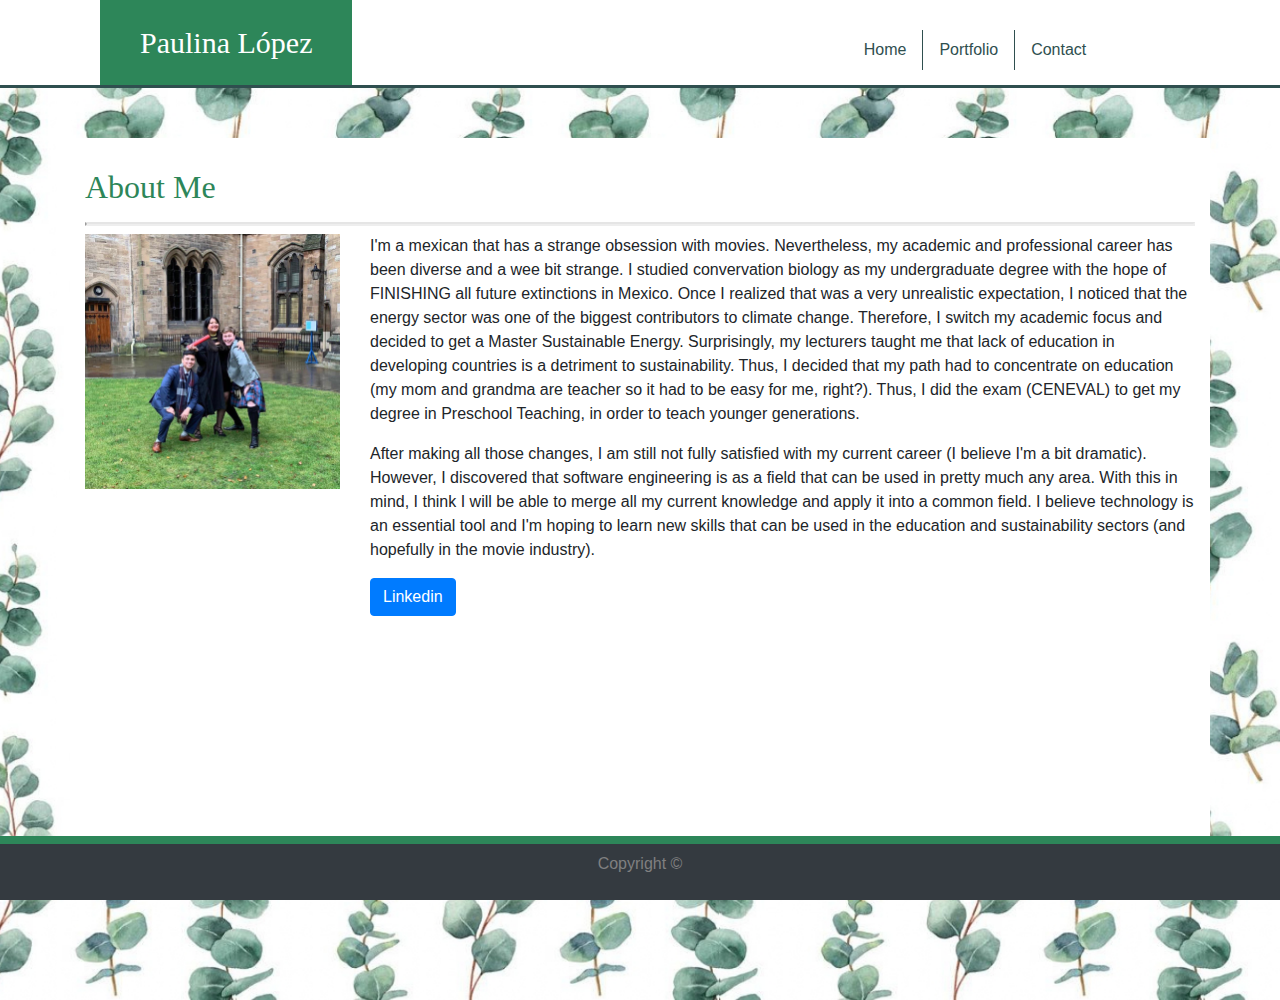
<file: index.html>
<!DOCTYPE html>
<html lang="en">

<head>
    <meta charset="UTF-8">
    <meta name="viewport" content="width=device-width, initial-scale=1.0">
    <meta http-equiv="X-UA-Compatible" content="ie=edge">
    <link rel="stylesheet" href="https://stackpath.bootstrapcdn.com/bootstrap/4.4.1/css/bootstrap.min.css" integrity="sha384-Vkoo8x4CGsO3+Hhxv8T/Q5PaXtkKtu6ug5TOeNV6gBiFeWPGFN9MuhOf23Q9Ifjh" crossorigin="anonymous">    
    <link rel="stylesheet" href="style.css">
    <link rel="icon" type="image" href="homework_portfolio/photos/tree.png">

    <title>Hello, it's-a me, Paulina Lopez</title>
    
</head>

<body>
    <div class="row" id="navContainer">
        <div class="col-md-6 pl-0 pr-0 pb-0">
        <nav class="navbar navbar-light pt-0 pb-0 mt-0 mb-0 pl-0 pr-0">
            <span class="navbar-brand h1" id="h1">Paulina López</span>
        </nav>
        </div>
        <div class="col-md-6 pl-0 pr-0 pb-0">
            <ul class="nav justify-content-center" id="nav-item">
                <li class="nav-item">
                <a class="nav-link active" href="index.html">Home</a>
                </li>
                <li class="nav-item">
                <a class="nav-link" id="portborder" href="portfolio.html">Portfolio</a>
                </li>
                <li class="nav-item">
                <a class="nav-link" href="contact.html">Contact</a>
                </li>
            </ul>
        </div>
    </div>

    <div class="container" class="pt-1" class="pb-1" id="contentContainer">
        <div class="row">
            <div class="col-md">
                <h2>About Me</h2>
            </div>
        </div>   
        <hr id="bodyline">     
                <div class="row">
                    <div class="col-md-3">
                        <img src="homework_portfolio/photos/profile_pic.jpeg" class="img-fluid" alt="Profile">
                    </div>    
                    <div class="col-md-9">   
                        <p> I'm a mexican that has a strange obsession with movies. Nevertheless, my academic and professional career has been diverse and a wee bit strange. I studied convervation 
                            biology as my undergraduate degree with the hope of FINISHING all future extinctions in Mexico. Once I realized that was a very unrealistic expectation, I noticed that 
                            the energy sector was one of the biggest contributors to climate change. Therefore, I switch my academic focus and decided to get a Master Sustainable Energy. Surprisingly,
                            my lecturers taught me that lack of education in developing countries is a detriment to sustainability. Thus, I decided that my path had to concentrate on  education (my mom 
                            and grandma are teacher so it had to be easy for me, right?). Thus, I did the exam (CENEVAL) to get my degree in Preschool Teaching, in order to teach younger generations.

                        <p> After making all those changes, I am still not fully satisfied with my current career (I believe I'm a bit dramatic). However, I discovered that software engineering is as a field that
                            can be used in pretty much any area. With this in mind, I think I will be able to merge all my current knowledge and apply it into a common field. I believe technology is an essential tool and I'm hoping 
                            to learn new skills that can be used in the education and sustainability sectors (and hopefully in the movie industry).
                 
                        </p>
                        <a class="btn btn-primary" href="https://www.linkedin.com/in/paulina-l%C3%B3pez-salinas-00b420126/" role="button" target= "_blank">Linkedin</a>
                    </div>
                </div>
    </div>
    <nav class="navbar fixed-bottom navbar-dark bg-dark" id="footer">
            <p id="pfooter">Copyright &copy;</p>
            </nav>
    

    <script src="https://code.jquery.com/jquery-3.3.1.slim.min.js" integrity="sha384-q8i/X+965DzO0rT7abK41JStQIAqVgRVzpbzo5smXKp4YfRvH+8abtTE1Pi6jizo" crossorigin="anonymous"></script>
    <script src="https://cdnjs.cloudflare.com/ajax/libs/popper.js/1.14.7/umd/popper.min.js" integrity="sha384-UO2eT0CpHqdSJQ6hJty5KVphtPhzWj9WO1clHTMGa3JDZwrnQq4sF86dIHNDz0W1" crossorigin="anonymous"></script>
    <script src="https://stackpath.bootstrapcdn.com/bootstrap/4.3.1/js/bootstrap.min.js" integrity="sha384-JjSmVgyd0p3pXB1rRibZUAYoIIy6OrQ6VrjIEaFf/nJGzIxFDsf4x0xIM+B07jRM" crossorigin="anonymous"></script>
</body>

</html>
</file>
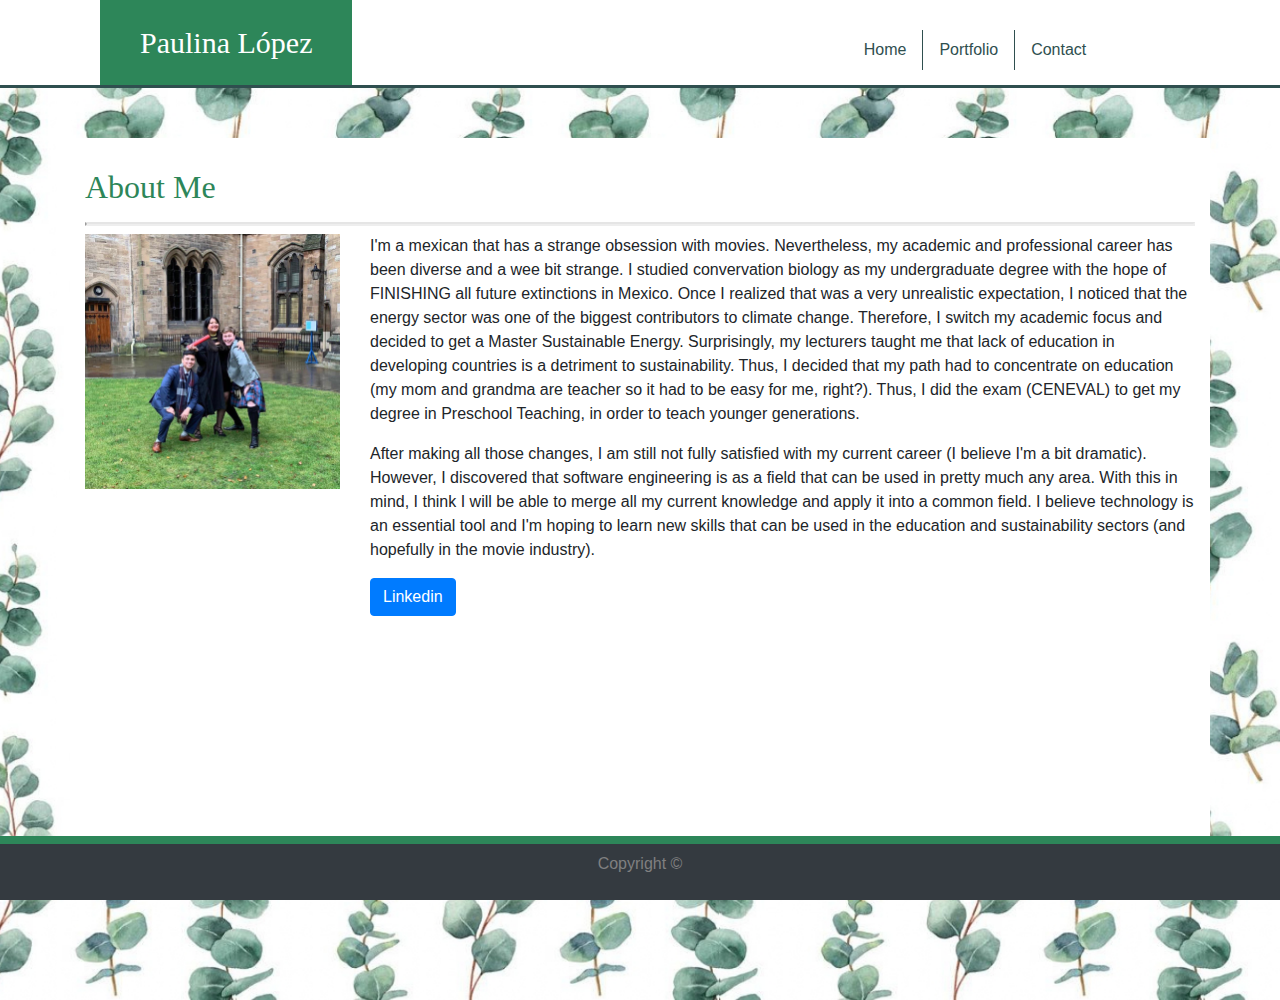
<file: homework_portfolio/index.html>
<!DOCTYPE html>
<html lang="en">

<head>
    <meta charset="UTF-8">
    <meta name="viewport" content="width=device-width, initial-scale=1.0">
    <meta http-equiv="X-UA-Compatible" content="ie=edge">
    <link rel="stylesheet" href="https://stackpath.bootstrapcdn.com/bootstrap/4.4.1/css/bootstrap.min.css" integrity="sha384-Vkoo8x4CGsO3+Hhxv8T/Q5PaXtkKtu6ug5TOeNV6gBiFeWPGFN9MuhOf23Q9Ifjh" crossorigin="anonymous">    
    <link rel="stylesheet" href="style.css">
    <link rel="icon" type="image" href="photos/tree.png">

    <title>Hello, it's-a me, Paulina Lopez</title>
    
</head>

<body>
    <div class="row" id="navContainer">
        <div class="col-md-6 pl-0 pr-0 pb-0">
        <nav class="navbar navbar-light pt-0 pb-0 mt-0 mb-0 pl-0 pr-0">
            <span class="navbar-brand h1" id="h1">Paulina López</span>
        </nav>
        </div>
        <div class="col-md-6 pl-0 pr-0 pb-0">
            <ul class="nav justify-content-center" id="nav-item">
                <li class="nav-item">
                <a class="nav-link active" href="index.html">Home</a>
                </li>
                <li class="nav-item">
                <a class="nav-link" id="portborder" href="portfolio.html">Portfolio</a>
                </li>
                <li class="nav-item">
                <a class="nav-link" href="contact.html">Contact</a>
                </li>
            </ul>
        </div>
    </div>

    <div class="container" class="pt-1" class="pb-1" id="contentContainer">
        <div class="row">
            <div class="col-md">
                <h2>About Me</h2>
            </div>
        </div>   
        <hr id="bodyline">     
                <div class="row">
                    <div class="col-md-3">
                        <img src="photos/profile_pic.jpeg" class="img-fluid" alt="Profile">
                    </div>    
                    <div class="col-md-9">   
                        <p> I'm a mexican that has a strange obsession with movies. Nevertheless, my academic and professional career has been diverse and a wee bit strange. I studied convervation 
                            biology as my undergraduate degree with the hope of FINISHING all future extinctions in Mexico. Once I realized that was a very unrealistic expectation, I noticed that 
                            the energy sector was one of the biggest contributors to climate change. Therefore, I switch my academic focus and decided to get a Master Sustainable Energy. Surprisingly,
                            my lecturers taught me that lack of education in developing countries is a detriment to sustainability. Thus, I decided that my path had to concentrate on  education (my mom 
                            and grandma are teacher so it had to be easy for me, right?). Thus, I did the exam (CENEVAL) to get my degree in Preschool Teaching, in order to teach younger generations.

                        <p> After making all those changes, I am still not fully satisfied with my current career (I believe I'm a bit dramatic). However, I discovered that software engineering is as a field that
                            can be used in pretty much any area. With this in mind, I think I will be able to merge all my current knowledge and apply it into a common field. I believe technology is an essential tool and I'm hoping 
                            to learn new skills that can be used in the education and sustainability sectors (and hopefully in the movie industry).
                 
                        </p>
                        <a class="btn btn-primary" href="https://www.linkedin.com/in/paulina-l%C3%B3pez-salinas-00b420126/" role="button" target= "_blank">Linkedin</a>
                    </div>
                </div>
    </div>
    <nav class="navbar fixed-bottom navbar-dark bg-dark" id="footer">
            <p id="pfooter">Copyright &copy;</p>
            </nav>
    

    <script src="https://code.jquery.com/jquery-3.3.1.slim.min.js" integrity="sha384-q8i/X+965DzO0rT7abK41JStQIAqVgRVzpbzo5smXKp4YfRvH+8abtTE1Pi6jizo" crossorigin="anonymous"></script>
    <script src="https://cdnjs.cloudflare.com/ajax/libs/popper.js/1.14.7/umd/popper.min.js" integrity="sha384-UO2eT0CpHqdSJQ6hJty5KVphtPhzWj9WO1clHTMGa3JDZwrnQq4sF86dIHNDz0W1" crossorigin="anonymous"></script>
    <script src="https://stackpath.bootstrapcdn.com/bootstrap/4.3.1/js/bootstrap.min.js" integrity="sha384-JjSmVgyd0p3pXB1rRibZUAYoIIy6OrQ6VrjIEaFf/nJGzIxFDsf4x0xIM+B07jRM" crossorigin="anonymous"></script>
</body>

</html>
</file>
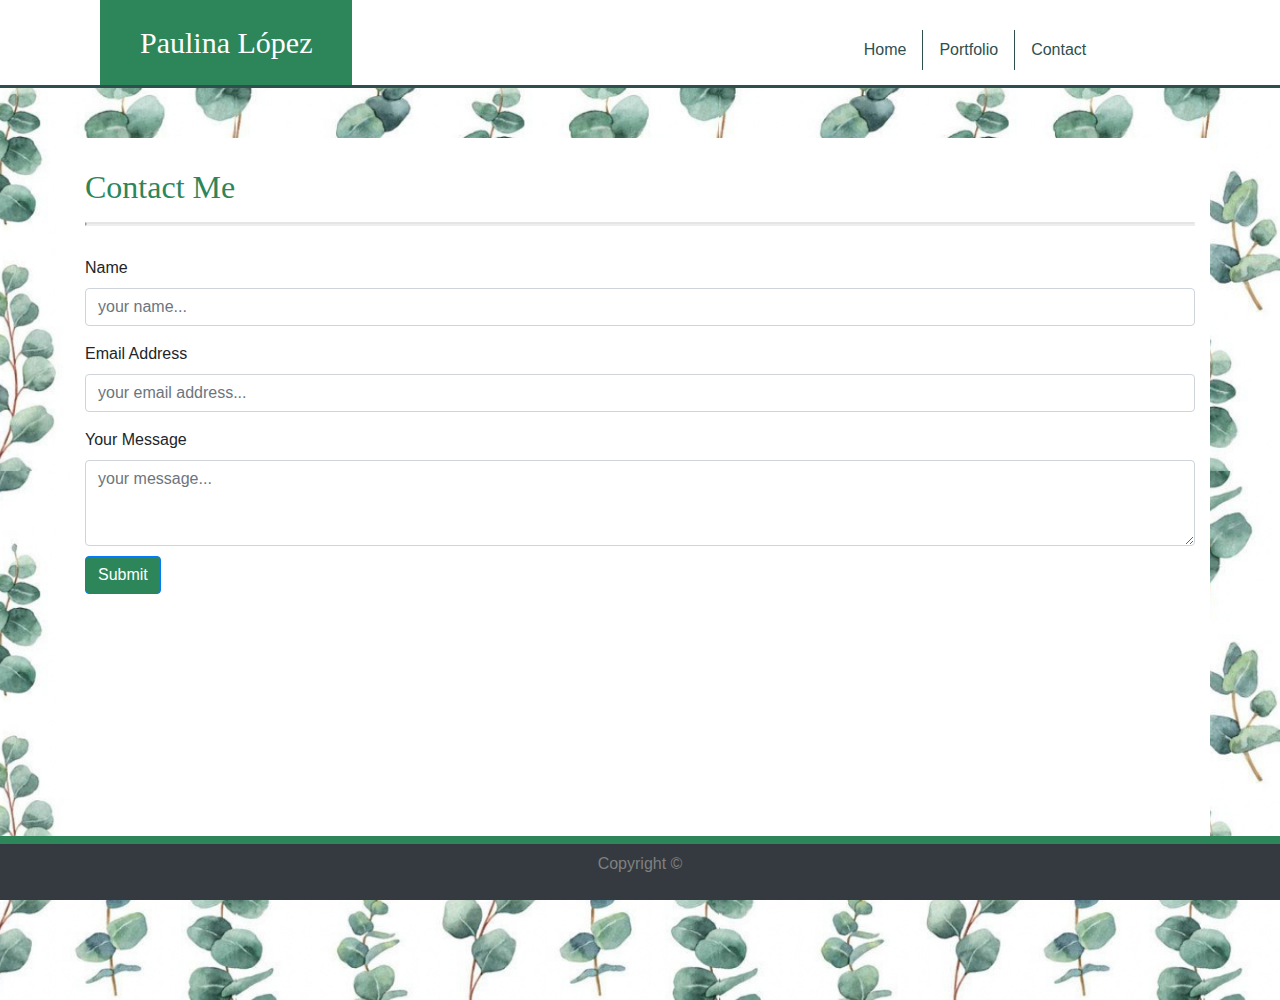
<file: contact.html>
<!DOCTYPE html>
<html lang="en">

<head>
    <meta charset="UTF-8">
    <meta name="viewport" content="width=device-width, initial-scale=1.0">
    <meta http-equiv="X-UA-Compatible" content="ie=edge">
    <link rel="stylesheet" href="https://stackpath.bootstrapcdn.com/bootstrap/4.4.1/css/bootstrap.min.css" integrity="sha384-Vkoo8x4CGsO3+Hhxv8T/Q5PaXtkKtu6ug5TOeNV6gBiFeWPGFN9MuhOf23Q9Ifjh" crossorigin="anonymous">    
    <link rel="stylesheet" href="style.css">
    <link rel="icon" type="image" href="photos/tree.png">

    <title>Contact for Paulina Lopez</title>

</head>

<body>
    <div class="row" id="navContainer">
        <div class="col-md-6 pl-0 pr-0 pb-0">
        <nav class="navbar navbar-light pt-0 pb-0 mt-0 mb-0 pl-0 pr-0">
            <span class="navbar-brand h1" id="h1">Paulina López</span>
        </nav>
        </div>
        <div class="col-md-6 pl-0 pr-0 pb-0">
            <ul class="nav justify-content-center" id="nav-item">
                <li class="nav-item">
                <a class="nav-link active" href="index.html">Home</a>
                </li>
                <li class="nav-item">
                <a class="nav-link" id="portborder" href="portfolio.html">Portfolio</a>
                </li>
                <li class="nav-item">
                <a class="nav-link" href="contact.html">Contact</a>
                </li>
            </ul>
        </div>
    </div>
        
    <div class="container" class="pt-1" class="pb-1" id="contentContainer">
            <div class="row">
                <div class="col-md">
                <h2>Contact Me</h2>
            </div>
                </div>
            <hr id="bodyline">         

        <form id="row-padding">
            <div class="form-group">
            <label for="exampleFormControlInput1">Name</label>
            <input type="name" class="form-control" id="exampleFormControlInput1" placeholder="your name...">
            </div>
            <div class="form-group">
            <label for="exampleFormControlInput1">Email Address</label>
            <input type="email" class="form-control" id="exampleFormControlInput1" placeholder="your email address...">
            </div>
            <label for="exampleFormControlTextarea1">Your Message</label>
            <textarea class="form-control" id="exampleFormControlTextarea1" rows="3" placeholder="your message..."></textarea>
            <button type="submit" class="btn btn-primary mb-2" id="button">Submit</button>
     
    <nav class="navbar fixed-bottom navbar-dark bg-dark" id="footer">
        <p id="pfooter">Copyright &copy;</p>
    </nav>
    
        <script src="https://code.jquery.com/jquery-3.3.1.slim.min.js" integrity="sha384-q8i/X+965DzO0rT7abK41JStQIAqVgRVzpbzo5smXKp4YfRvH+8abtTE1Pi6jizo" crossorigin="anonymous"></script>
        <script src="https://cdnjs.cloudflare.com/ajax/libs/popper.js/1.14.7/umd/popper.min.js" integrity="sha384-UO2eT0CpHqdSJQ6hJty5KVphtPhzWj9WO1clHTMGa3JDZwrnQq4sF86dIHNDz0W1" crossorigin="anonymous"></script>
        <script src="https://stackpath.bootstrapcdn.com/bootstrap/4.3.1/js/bootstrap.min.js" integrity="sha384-JjSmVgyd0p3pXB1rRibZUAYoIIy6OrQ6VrjIEaFf/nJGzIxFDsf4x0xIM+B07jRM" crossorigin="anonymous"></script>
</body>

</html>
</file>
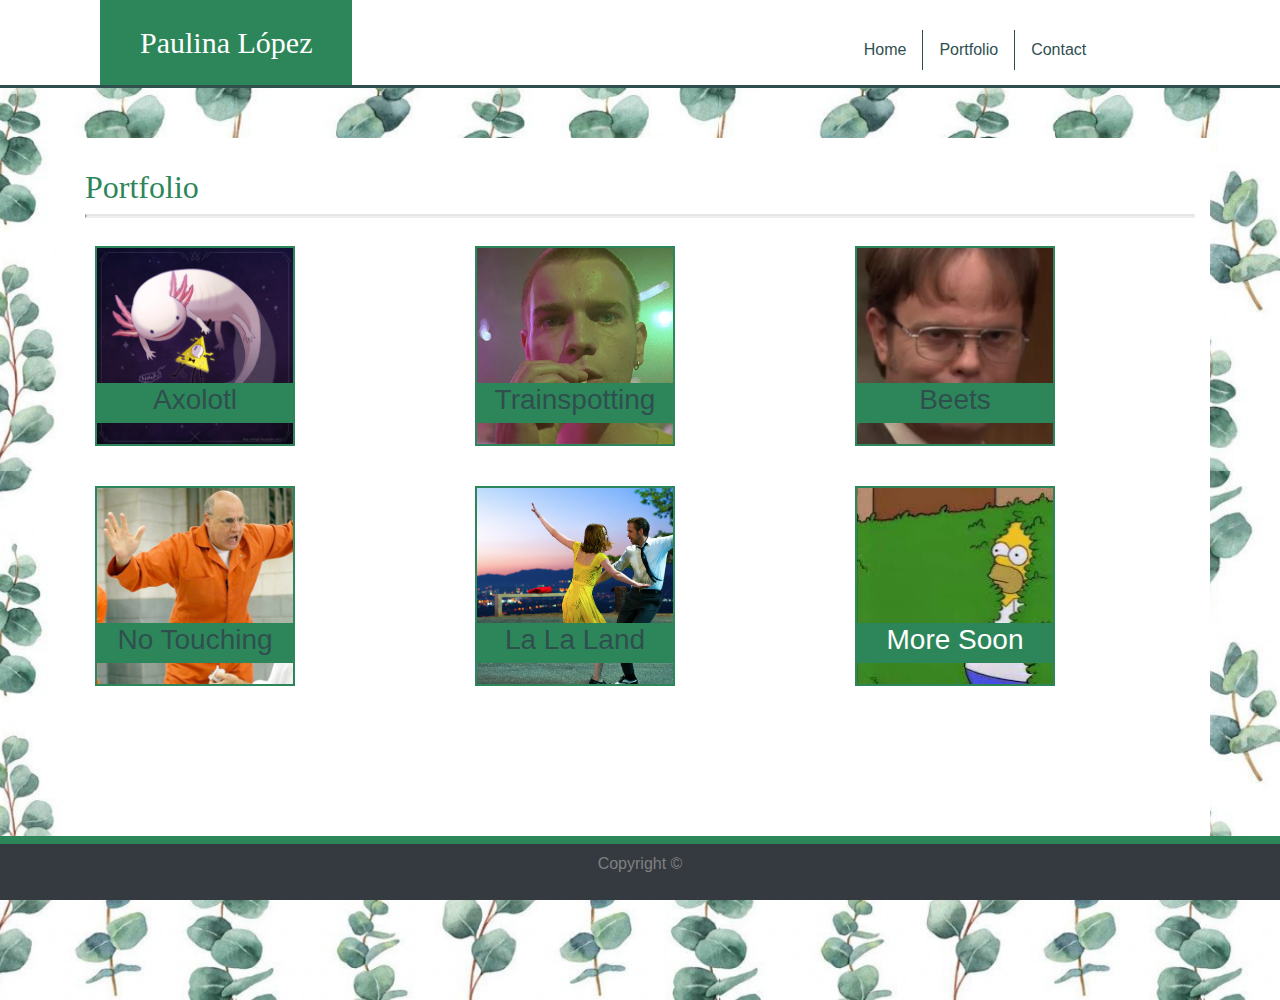
<file: portfolio.html>
<!DOCTYPE html>
<html lang="en">

<head>
    <meta charset="UTF-8">
    <meta name="viewport" content="width=device-width, initial-scale=1.0">
    <meta http-equiv="X-UA-Compatible" content="ie=edge">
    <link rel="stylesheet" href="https://stackpath.bootstrapcdn.com/bootstrap/4.4.1/css/bootstrap.min.css" integrity="sha384-Vkoo8x4CGsO3+Hhxv8T/Q5PaXtkKtu6ug5TOeNV6gBiFeWPGFN9MuhOf23Q9Ifjh" crossorigin="anonymous">    
    <link rel="stylesheet" href="style.css">
    <link rel="icon" type="image" href="photos/tree.png">

    <title>Check out Pauli's Work</title>

</head>

<body>
    <div class="row" id="navContainer">
        <div class="col-md-6 pl-0 pr-0 pb-0">
        <nav class="navbar navbar-light pt-0 pb-0 mt-0 mb-0 pl-0 pr-0">
            <span class="navbar-brand h1" id="h1">Paulina López</span>
        </nav>
        </div>
        <div class="col-md-6 pl-0 pr-0 pb-0">
            <ul class="nav justify-content-center" id="nav-item">
                <li class="nav-item">
                <a class="nav-link active" href="index.html">Home</a>
                </li>
                <li class="nav-item">
                <a class="nav-link" id="portborder" href="portfolio.html">Portfolio</a>
                </li>
                <li class="nav-item">
                <a class="nav-link" href="contact.html">Contact</a>
                </li>
            </ul>
        </div>
    </div>
        
    <div class="container" class="pt-1" class="pb-1" id="contentContainer">
        <div class="row">
            <div class="col-md">
            <h2>Portfolio</h2>
            <hr id="bodyline">  
            </div>
        </div>  
        <div class="row">
            <div class="col-md-4">
                <div class="Axolotl">      
                <h3><a href="https://www.youtube.com/watch?v=X2DUpDxFJyg" target= "_blank">Axolotl</a></h3> </div>
            </div>
            <div class="col-md-4">
                <div class="Trainspotting">
                <h3><a href="https://www.youtube.com/watch?v=RCxgqHqakXc" target= "_blank">Trainspotting</a></h3></div>
            </div>
            <div class="col-md-4">
                <div class="beets">
                <h3><a href="https://www.youtube.com/watch?v=GU2W_nlijx0" target= "_blank">Beets</a></h3></div>  
            </div>  
        </div>      
        <div class="row">
            <div class="col-md-4">
                <div class="arrested">
                <h3><a href="https://www.youtube.com/watch?v=_LEJ6tZI7_k&t" target= "_blank">No Touching</a></h3></div>
            </div>
            <div class="col-md-4">
                <div class="lala">
                <h3><a href="https://www.youtube.com/watch?v=A7RmBgq4tT4" target= "_blank">La La Land</a></h3></div>
            </div>
            <div class="col-md-4">
                <div class="homer">
                <h3>More Soon</h3></div>  
            </div>
        </div>              
    </div>   

<nav class="navbar fixed-bottom navbar-dark bg-dark" id="footer">
    <p id="pfooter">Copyright &copy;</p>
</nav>


    
    <script src="https://code.jquery.com/jquery-3.3.1.slim.min.js" integrity="sha384-q8i/X+965DzO0rT7abK41JStQIAqVgRVzpbzo5smXKp4YfRvH+8abtTE1Pi6jizo" crossorigin="anonymous"></script>
<script src="https://cdnjs.cloudflare.com/ajax/libs/popper.js/1.14.7/umd/popper.min.js" integrity="sha384-UO2eT0CpHqdSJQ6hJty5KVphtPhzWj9WO1clHTMGa3JDZwrnQq4sF86dIHNDz0W1" crossorigin="anonymous"></script>
<script src="https://stackpath.bootstrapcdn.com/bootstrap/4.3.1/js/bootstrap.min.js" integrity="sha384-JjSmVgyd0p3pXB1rRibZUAYoIIy6OrQ6VrjIEaFf/nJGzIxFDsf4x0xIM+B07jRM" crossorigin="anonymous"></script>
</body>
</html>
</file>
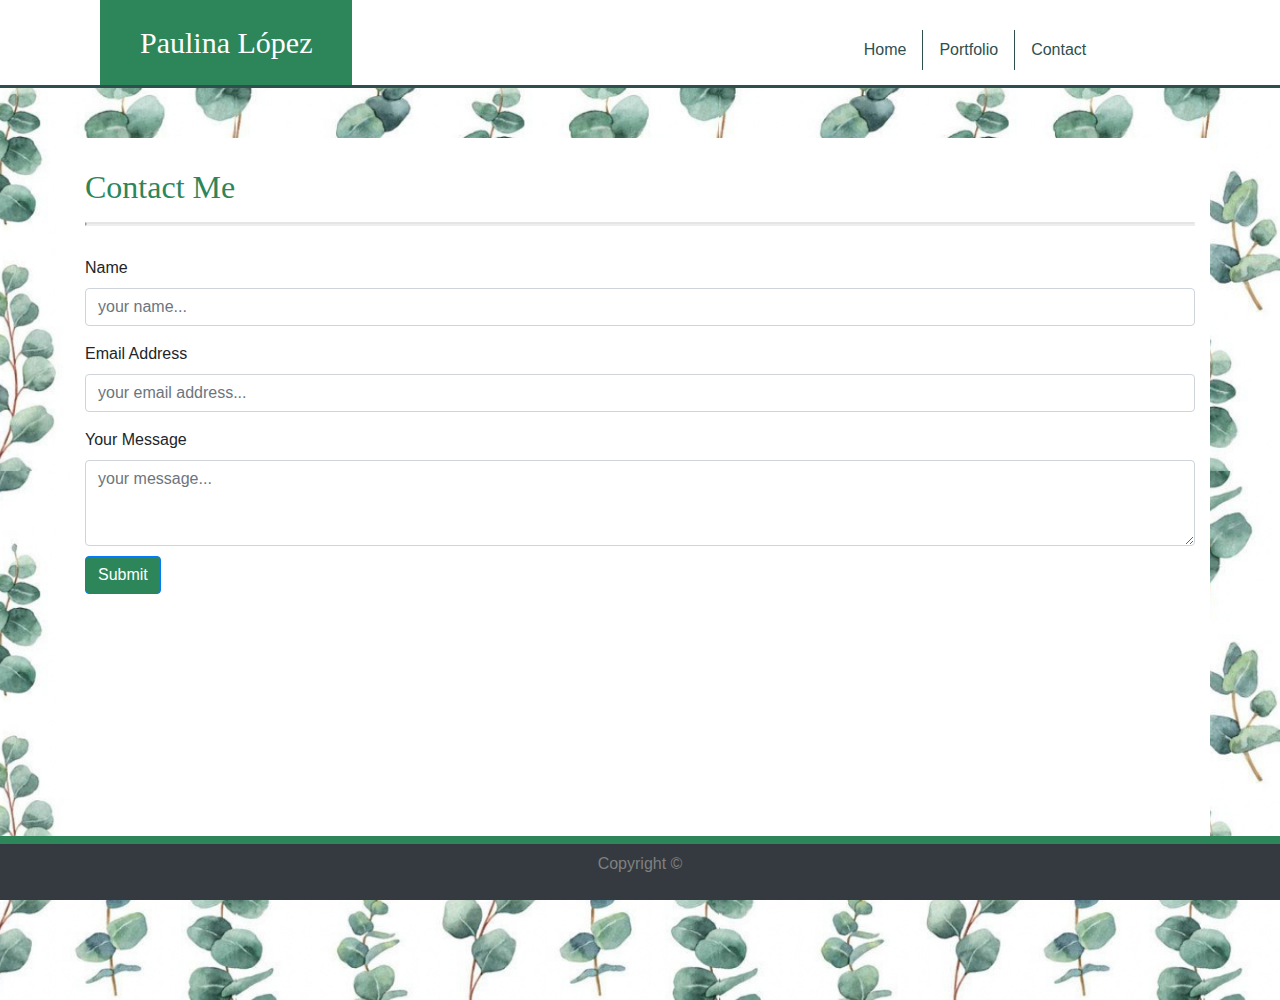
<file: homework_portfolio/contact.html>
<!DOCTYPE html>
<html lang="en">

<head>
    <meta charset="UTF-8">
    <meta name="viewport" content="width=device-width, initial-scale=1.0">
    <meta http-equiv="X-UA-Compatible" content="ie=edge">
    <link rel="stylesheet" href="https://stackpath.bootstrapcdn.com/bootstrap/4.4.1/css/bootstrap.min.css" integrity="sha384-Vkoo8x4CGsO3+Hhxv8T/Q5PaXtkKtu6ug5TOeNV6gBiFeWPGFN9MuhOf23Q9Ifjh" crossorigin="anonymous">    
    <link rel="stylesheet" href="style.css">
    <link rel="icon" type="image" href="photos/tree.png">

    <title>Contact for Paulina Lopez</title>

</head>

<body>
    <div class="row" id="navContainer">
        <div class="col-md-6 pl-0 pr-0 pb-0">
        <nav class="navbar navbar-light pt-0 pb-0 mt-0 mb-0 pl-0 pr-0">
            <span class="navbar-brand h1" id="h1">Paulina López</span>
        </nav>
        </div>
        <div class="col-md-6 pl-0 pr-0 pb-0">
            <ul class="nav justify-content-center" id="nav-item">
                <li class="nav-item">
                <a class="nav-link active" href="index.html">Home</a>
                </li>
                <li class="nav-item">
                <a class="nav-link" id="portborder" href="portfolio.html">Portfolio</a>
                </li>
                <li class="nav-item">
                <a class="nav-link" href="contact.html">Contact</a>
                </li>
            </ul>
        </div>
    </div>
        
    <div class="container" class="pt-1" class="pb-1" id="contentContainer">
            <div class="row">
                <div class="col-md">
                <h2>Contact Me</h2>
            </div>
                </div>
            <hr id="bodyline">         

        <form id="row-padding">
            <div class="form-group">
            <label for="exampleFormControlInput1">Name</label>
            <input type="name" class="form-control" id="exampleFormControlInput1" placeholder="your name...">
            </div>
            <div class="form-group">
            <label for="exampleFormControlInput1">Email Address</label>
            <input type="email" class="form-control" id="exampleFormControlInput1" placeholder="your email address...">
            </div>
            <label for="exampleFormControlTextarea1">Your Message</label>
            <textarea class="form-control" id="exampleFormControlTextarea1" rows="3" placeholder="your message..."></textarea>
            <button type="submit" class="btn btn-primary mb-2" id="button">Submit</button>
     
    <nav class="navbar fixed-bottom navbar-dark bg-dark" id="footer">
        <p id="pfooter">Copyright &copy;</p>
    </nav>
    
        <script src="https://code.jquery.com/jquery-3.3.1.slim.min.js" integrity="sha384-q8i/X+965DzO0rT7abK41JStQIAqVgRVzpbzo5smXKp4YfRvH+8abtTE1Pi6jizo" crossorigin="anonymous"></script>
        <script src="https://cdnjs.cloudflare.com/ajax/libs/popper.js/1.14.7/umd/popper.min.js" integrity="sha384-UO2eT0CpHqdSJQ6hJty5KVphtPhzWj9WO1clHTMGa3JDZwrnQq4sF86dIHNDz0W1" crossorigin="anonymous"></script>
        <script src="https://stackpath.bootstrapcdn.com/bootstrap/4.3.1/js/bootstrap.min.js" integrity="sha384-JjSmVgyd0p3pXB1rRibZUAYoIIy6OrQ6VrjIEaFf/nJGzIxFDsf4x0xIM+B07jRM" crossorigin="anonymous"></script>
</body>

</html>
</file>
<file: style.css>
/* Style Page for Portfolio */

/* General Crap */
body {
    background-image: url("homework_portfolio/photos/background.jpg");
    background-repeat: no-repeat;
    background-size: cover;
    background-position: bottom;
    min-height: 1000px;
}

a {
    color: darkslategray;
}
a:hover {
    color: black;
}

/* Navbar*/
#h1 { color: white;
    font-family: Georgia, 'Times New Roman', Times, serif;
    font-size: 30px;
    background-color: #2d8659;
    margin-left: 100px;
    margin-top: 0px;
    padding: 20px 40px;
    margin-bottom: 0px;
}

#nav-item {
    margin-top: 30px;
    padding-left: 30px;
}

#navContainer {
    background-color: white;
    padding-top: 0px;
    border-bottom-style: solid;
    border-color: darkslategray;
    margin-right: 0px;
    margin-left: 0px
}

#portborder {
    border-left-style: solid;
    border-right-style: solid;
    border-width: 1px;
    border-color: darkslategray;
}

/* Page containers */
#contentContainer {
    min-height:700px;
    background-color: white;
    padding-top: 30px;
    margin-top: 50px;
    margin-bottom: 50px;
    padding-bottom: 0px;
}

h2 {
    font-family: Georgia, 'Times New Roman', Times, serif;
    color: #2d8659;
}

#bodyline {
    display: block;
    margin-top: 0.5em;
    margin-bottom: 0.5em;
    margin-left: auto;
    margin-right: auto;
    border-style: inset;
    border-width: 2px;
    color: #dddddd;
}

/* Contact*/
#button {
    background-color: #2d8659;
    margin-top: 10px;
}

#row-padding {
    margin-top: 30px;
}

/*Portfolio Page*/
h3 {
    background-color: #2d8659;
    color: white;
    height: 40px;
    text-align: center;
    padding: 0px 0px;
    margin-top: 125px;
    width: 196px;
}    

.Axolotl {
    height: 200px;
    width: 200px;
    padding: 10px 0px;
    float: left;
    position: relative;
    background-image: url("homework_portfolio/photos/axolotl.jpg");
    background-size: cover;
    margin: 20px 10px;
    border-style:solid;
    border-color: #2d8659;
    border-width: 2px;
    }

.Trainspotting {
    height: 200px;
    width: 200px;
    padding: 10px 0px;
    float: left;
    position: relative;
    background-image: url("homework_portfolio/photos/trainspotting.jpeg");
    background-size: cover;
    margin: 20px 10px;
    border-style:solid;
    border-color: #2d8659;
    border-width: 2px;
    }

.beets {
    height: 200px;
    width: 200px;
    padding: 10px 0px;
    float: left;
    position: relative;
    background-image: url("homework_portfolio/photos/dwight.jpg");
    background-size: cover;
    margin: 20px 10px;
    border-style:solid;
    border-color: #2d8659;
    border-width: 2px;
}

.arrested {
    height: 200px;
    width: 200px;
    padding: 10px 00px;
    float: left;
    position: relative;
    background-image: url("homework_portfolio/photos/arrested.jpg");
    background-size: cover;
    margin: 20px 10px;
    border-style:solid;
    border-color: #2d8659;
    border-width: 2px;
}

.lala {
    height: 200px;
    width: 200px;
    padding: 10px 0px;
    float: left;
    position: relative;
    background-image: url("homework_portfolio/photos/lala.jpeg");
    background-size: cover;
    margin: 20px 10px;
    border-style:solid;
    border-color: #2d8659;
    border-width: 2px;
}

.homer {
    height: 200px;
    width: 200px;
    padding: 10px 0px;
    float: left;
    position: relative;
    background-image: url("homework_portfolio/photos/homer.jpeg");
    background-size: cover;
    margin: 20px 10px;
    border-style:solid;
    border-color: #2d8659;
    border-width: 2px;
}

/*le Footer*/
#footer {
    border-top-style: solid;
    border-top-width: 8px;
    border-top-color: #2d8659;
}

#pfooter {
    text-align: center;
    width: 100%;
    color: gray;
}
/* 640px screen */
@media only screen and (max-width: 640px) {
    #h1 {
        width: 100%;
        margin: 0px 0px;
        text-align: center;
    }
</file>
<file: homework_portfolio/style.css>
/* Style Page for Portfolio */

/* General Crap */
body {
    background-image: url("photos/background.jpg");
    background-repeat: no-repeat;
    background-size: cover;
    background-position: bottom;
    min-height: 1000px;
}

a {
    color: darkslategray;
}
a:hover {
    color: black;
}

/* Navbar*/
#h1 { color: white;
    font-family: Georgia, 'Times New Roman', Times, serif;
    font-size: 30px;
    background-color: #2d8659;
    margin-left: 100px;
    margin-top: 0px;
    padding: 20px 40px;
    margin-bottom: 0px;
}

#nav-item {
    margin-top: 30px;
    padding-left: 30px;
}

#navContainer {
    background-color: white;
    padding-top: 0px;
    border-bottom-style: solid;
    border-color: darkslategray;
    margin-right: 0px;
    margin-left: 0px
}

#portborder {
    border-left-style: solid;
    border-right-style: solid;
    border-width: 1px;
    border-color: darkslategray;
}

/* Page containers */
#contentContainer {
    min-height:700px;
    background-color: white;
    padding-top: 30px;
    margin-top: 50px;
    margin-bottom: 50px;
    padding-bottom: 0px;
}

h2 {
    font-family: Georgia, 'Times New Roman', Times, serif;
    color: #2d8659;
}

#bodyline {
    display: block;
    margin-top: 0.5em;
    margin-bottom: 0.5em;
    margin-left: auto;
    margin-right: auto;
    border-style: inset;
    border-width: 2px;
    color: #dddddd;
}

/* Contact*/
#button {
    background-color: #2d8659;
    margin-top: 10px;
}

#row-padding {
    margin-top: 30px;
}

/*Portfolio Page*/
h3 {
    background-color: #2d8659;
    color: white;
    height: 40px;
    text-align: center;
    padding: 0px 0px;
    margin-top: 125px;
    width: 196px;
}    

.Axolotl {
    height: 200px;
    width: 200px;
    padding: 10px 0px;
    float: left;
    position: relative;
    background-image: url("photos/axolotl.jpg");
    background-size: cover;
    margin: 20px 10px;
    border-style:solid;
    border-color: #2d8659;
    border-width: 2px;
    }

.Trainspotting {
    height: 200px;
    width: 200px;
    padding: 10px 0px;
    float: left;
    position: relative;
    background-image: url("photos/trainspotting.jpeg");
    background-size: cover;
    margin: 20px 10px;
    border-style:solid;
    border-color: #2d8659;
    border-width: 2px;
    }

.beets {
    height: 200px;
    width: 200px;
    padding: 10px 0px;
    float: left;
    position: relative;
    background-image: url("photos/dwight.jpg");
    background-size: cover;
    margin: 20px 10px;
    border-style:solid;
    border-color: #2d8659;
    border-width: 2px;
}

.arrested {
    height: 200px;
    width: 200px;
    padding: 10px 00px;
    float: left;
    position: relative;
    background-image: url("photos/arrested.jpg");
    background-size: cover;
    margin: 20px 10px;
    border-style:solid;
    border-color: #2d8659;
    border-width: 2px;
}

.lala {
    height: 200px;
    width: 200px;
    padding: 10px 0px;
    float: left;
    position: relative;
    background-image: url("photos/lala.jpeg");
    background-size: cover;
    margin: 20px 10px;
    border-style:solid;
    border-color: #2d8659;
    border-width: 2px;
}

.homer {
    height: 200px;
    width: 200px;
    padding: 10px 0px;
    float: left;
    position: relative;
    background-image: url("photos/homer.jpeg");
    background-size: cover;
    margin: 20px 10px;
    border-style:solid;
    border-color: #2d8659;
    border-width: 2px;
}

/*le Footer*/
#footer {
    border-top-style: solid;
    border-top-width: 8px;
    border-top-color: #2d8659;
}

#pfooter {
    text-align: center;
    width: 100%;
    color: gray;
}
/* 640px screen */
@media only screen and (max-width: 640px) {
    #h1 {
        width: 100%;
        margin: 0px 0px;
        text-align: center;
    }
</file>
